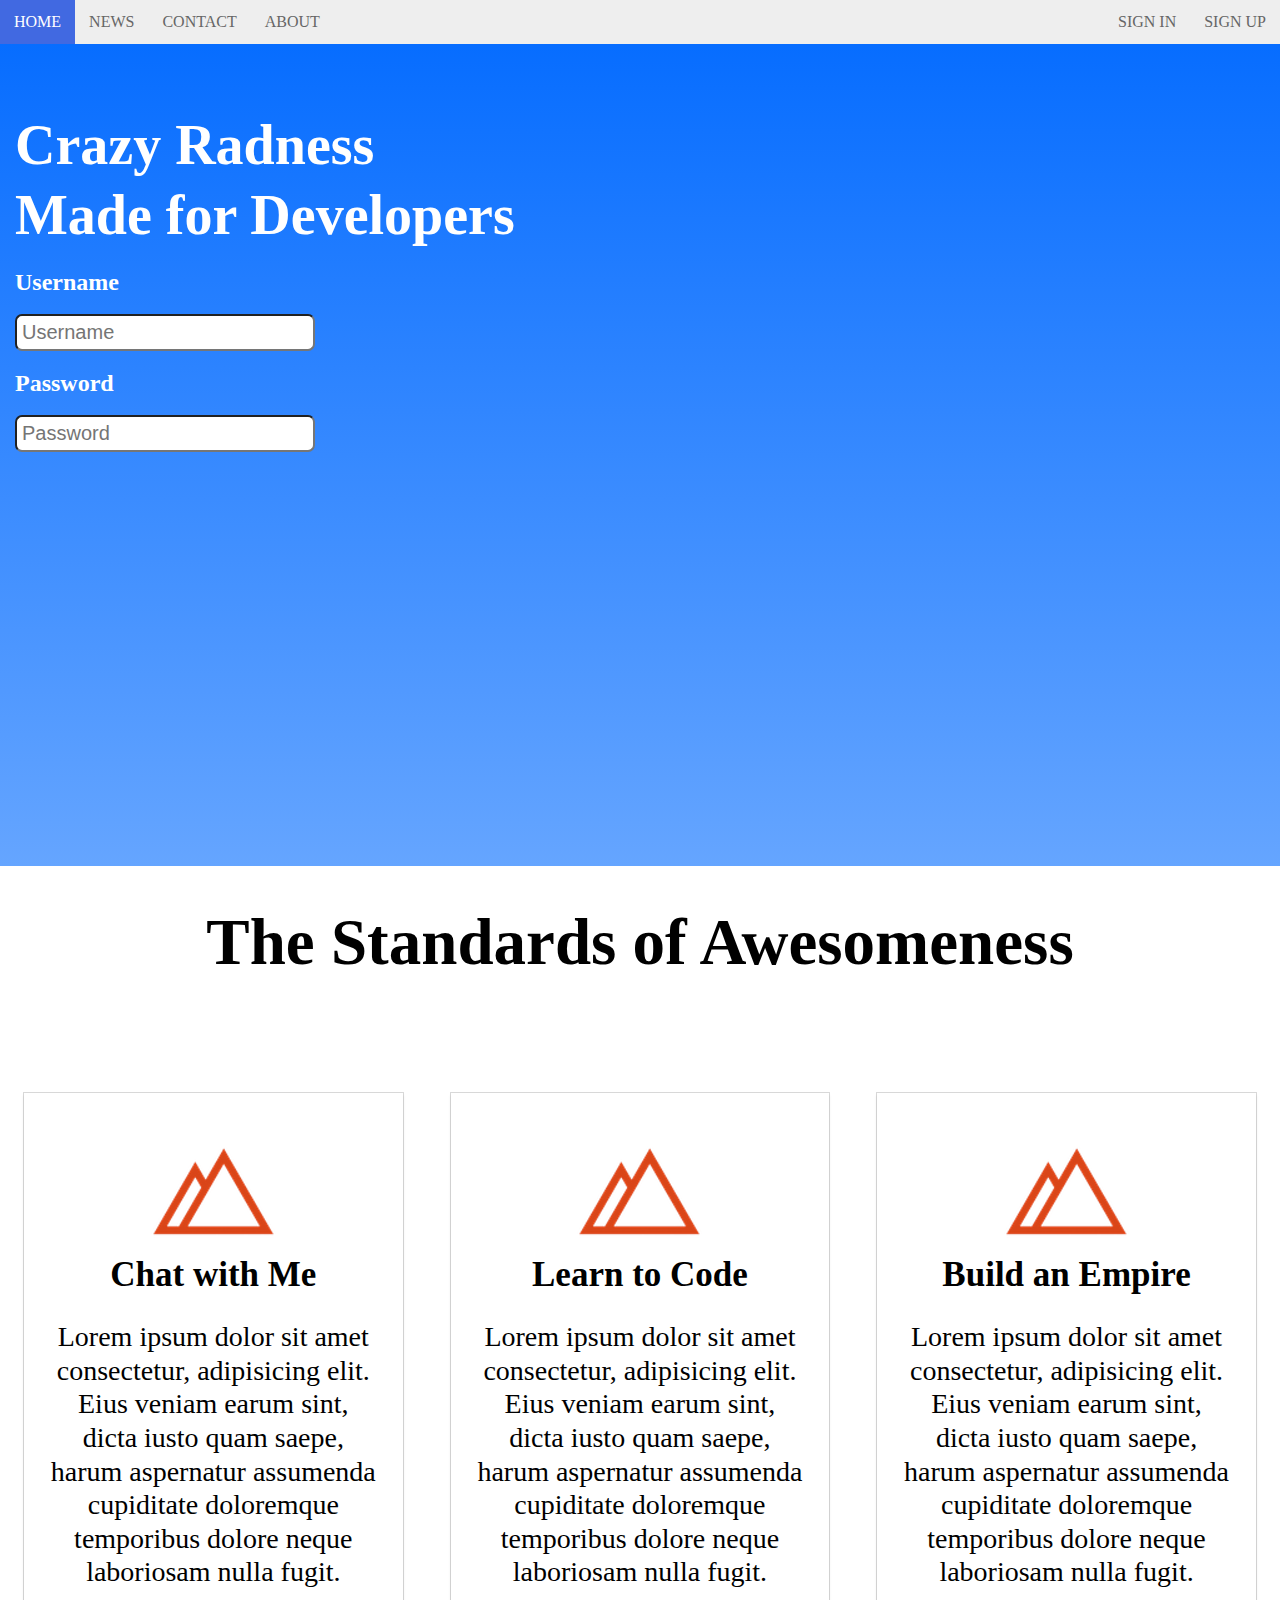
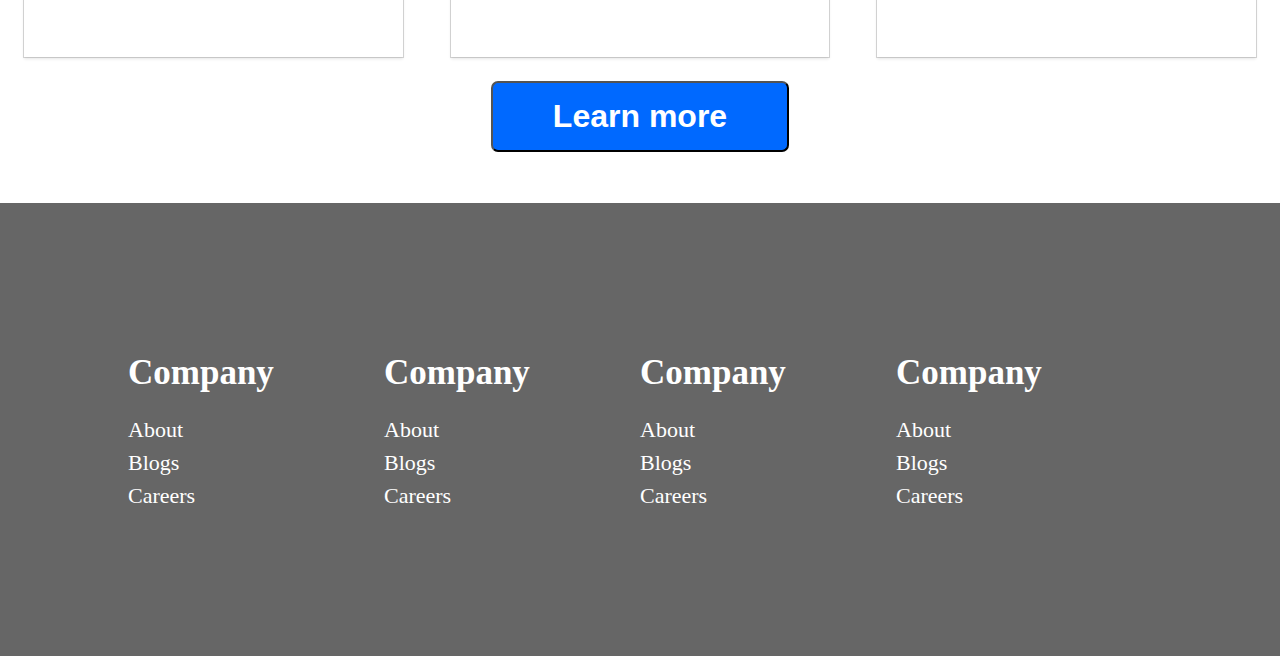
<file: Advanced CSS Training/index.html>
<!DOCTYPE html>
<html lang="en">
  <head>
    <title>My CSS Website</title>
    <link rel="stylesheet" href="styles.css" />
  </head>
  <body>
    <nav>
      <ul class="topnav" id="dropdownClick">
        <li><a href="#home">Home</a></li>
        <li><a href="#news">News</a></li>
        <li><a href="#contact">Contact</a></li>
        <li><a href="#about">About</a></li>
        <li class="topnav-right"><a href="#signup">Sign up</a></li>
        <li class="topnav-right"><a href="#signin">Sign in</a></li>
        <li class="dropdownIcon">
          <a href="javascript:void(0)" onclick="dropdownMenu()">&#9776;</a>
        </li>
      </ul>
    </nav>
  </body>
  <div class="container" id="section-1-gradient">
    <div class="row">
      <div class="col-6">
        <div class="leftSide-col">
          <h1 class="large">Crazy Radness</h1>
          <h1 class="large">Made for Developers</h1>
        </div>
        <form action="">
          <div class="leftSide-col">
            <h2>Username</h2>
            <input class="inputbox" name="username" type="text" placeholder="Username">
            <h2>Password</h2>
            <input class="inputbox" name="password" type="text" placeholder="Password">
          </div>
        </form>
      </div>
      <div class="col-6">
        <div class="rightSide-col">
          <div class="videoContainer">
            <iframe width="560" height="315" src="https://www.youtube.com/embed/fUXNRIRmo-c" frameborder="0" allow="accelerometer; autoplay; encrypted-media; gyroscope; picture-in-picture" allowfullscreen></iframe>
          </div>
        </div>
      </div>
    </div>
  </div>

  <header>
    <h1 class="section2Header">The Standards of Awesomeness</h1>
  </header>
  <div class="container">
    <div class="row">
      <div class="col-4">
        <div class="box">
          <div class="icon">
            <img src="original.png" alt="">
          </div>
          <label>Chat with Me</label>
          <p>Lorem ipsum dolor sit amet consectetur, adipisicing elit. Eius veniam earum sint, dicta iusto quam saepe, harum aspernatur assumenda cupiditate doloremque temporibus dolore neque laboriosam nulla fugit.
          </p>
        </div>
      </div>
      <div class="col-4">
        <div class="box">
          <div class="icon">
            <img src="original.png" alt="">
          </div>
          <label>Learn to Code</label>
          <p>Lorem ipsum dolor sit amet consectetur, adipisicing elit. Eius veniam earum sint, dicta iusto quam saepe, harum aspernatur assumenda cupiditate doloremque temporibus dolore neque laboriosam nulla fugit.
          </p>
        </div>
      </div>
      <div class="col-4">
        <div class="box">
          <div class="icon">
            <img src="original.png" alt="">
          </div>
          <label>Build an Empire</label>
          <p>Lorem ipsum dolor sit amet consectetur, adipisicing elit. Eius veniam earum sint, dicta iusto quam saepe, harum aspernatur assumenda cupiditate doloremque temporibus dolore neque laboriosam nulla fugit.
          </p>
        </div>
      </div>
    </div>
    <div class="row">
      <button class="learnMore">Learn more</button>
    </div>
  </div>


  <footer class="footsy">
    <div class="row">
      <div class="col-3">
        <h1>Company</h1>
        <ul>
          <li>About</li>
          <li>Blogs</li>
          <li>Careers</li>
        </ul>
      </div>
      <div class="col-3">
        <h1>Company</h1>
        <ul>
          <li>About</li>
          <li>Blogs</li>
          <li>Careers</li>
        </ul>
      </div>
      <div class="col-3">
        <h1>Company</h1>
        <ul>
          <li>About</li>
          <li>Blogs</li>
          <li>Careers</li>
        </ul>
      </div>
      <div class="col-3">
        <h1>Company</h1>
        <ul>
          <li>About</li>
          <li>Blogs</li>
          <li>Careers</li>
        </ul>
      </div>
    </div>
  </footer>






  <script>
    function dropdownMenu() {
      var x = document.getElementById("dropdownClick");
      if (x.className === "topnav") {
        x.className += " responsive";
        // change topnav to topnav.responsive
      } else {
        x.className === "topnav";
      }
    }
  </script>
</html>
</file>
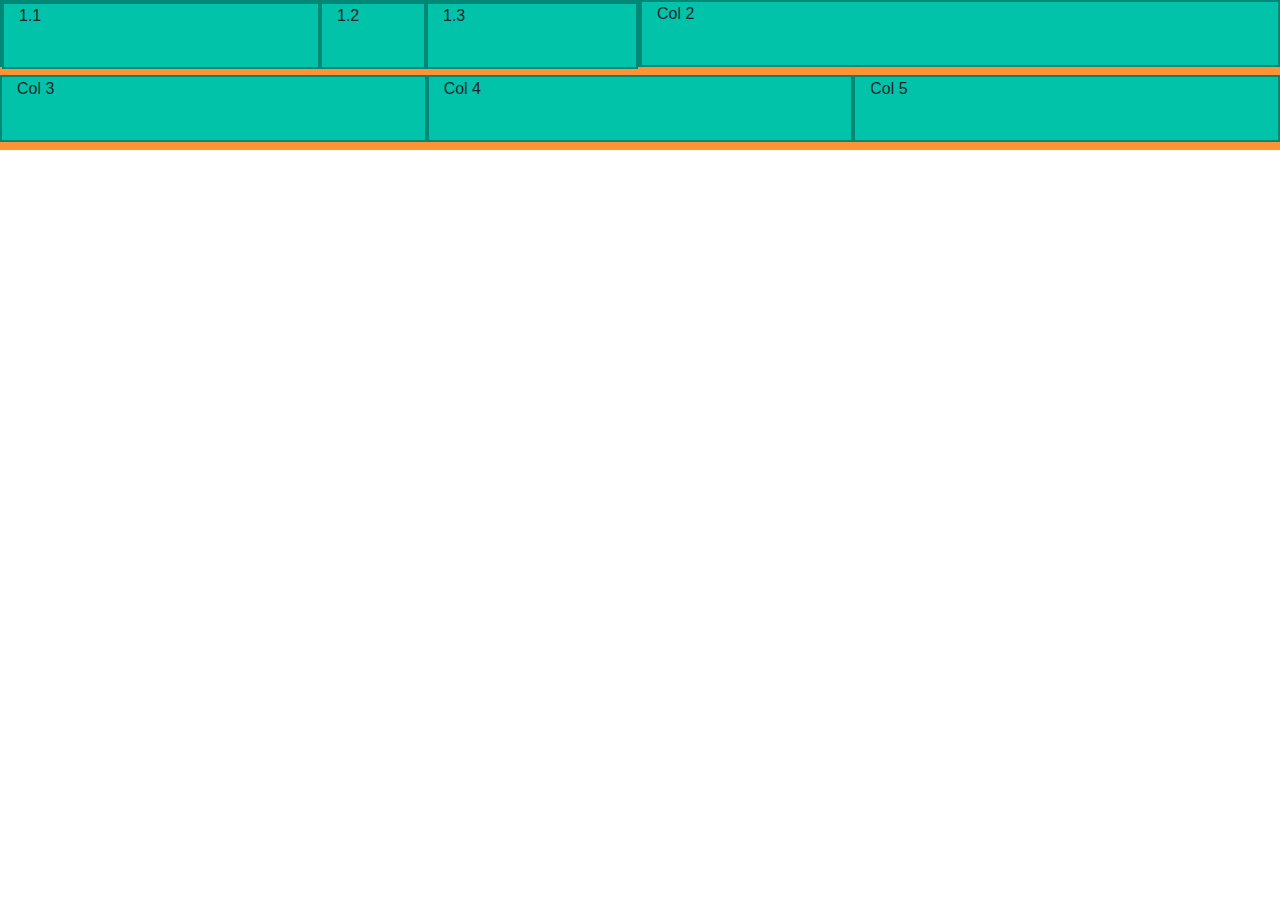
<file: Bootstrap4-Project/index.html>
<!doctype html>
<html lang="en">
  <head>
    <!-- Required meta tags -->
    <meta charset="utf-8">
    <meta name="viewport" content="width=device-width, initial-scale=1, shrink-to-fit=no">

    <!-- Bootstrap CSS -->
    <link rel="stylesheet" href="bootstrap-4.4.1-dist/css/bootstrap-grid.min.css">
    <link rel="stylesheet" href="bootstrap-4.4.1-dist/css/bootstrap.min.css">
    <link rel="stylesheet" href="style.css">

    <title>Hello, world!</title>
  </head>
  <body>
    <div class="container-fluid">
      <div class="row">
        <div class="col-6">
          <div class="row">
            <div class="col-6">1.1</div>
            <div class="col-2">1.2</div>
            <div class="col-4">1.3</div>
          </div>
        </div>
        <div class="col-6">Col 2</div>
      </div>
      <div class="row">
        <div class="col-sm-6 col-lg-4">Col 3</div>
        <div class="col-sm-6 col-lg-4">Col 4</div>
        <div class="col-sm-12 col-lg-4">Col 5</div>
      </div>
    </div>



    
    <script src="https://code.jquery.com/jquery-3.4.1.slim.min.js" integrity="sha384-J6qa4849blE2+poT4WnyKhv5vZF5SrPo0iEjwBvKU7imGFAV0wwj1yYfoRSJoZ+n" crossorigin="anonymous"></script>
    <script src="https://cdn.jsdelivr.net/npm/popper.js@1.16.0/dist/umd/popper.min.js" integrity="sha384-Q6E9RHvbIyZFJoft+2mJbHaEWldlvI9IOYy5n3zV9zzTtmI3UksdQRVvoxMfooAo" crossorigin="anonymous"></script>
    <script src="bootstrap-4.4.1-dist/js/bootstrap.min.js"></script>
  </body>
</html>
</file>
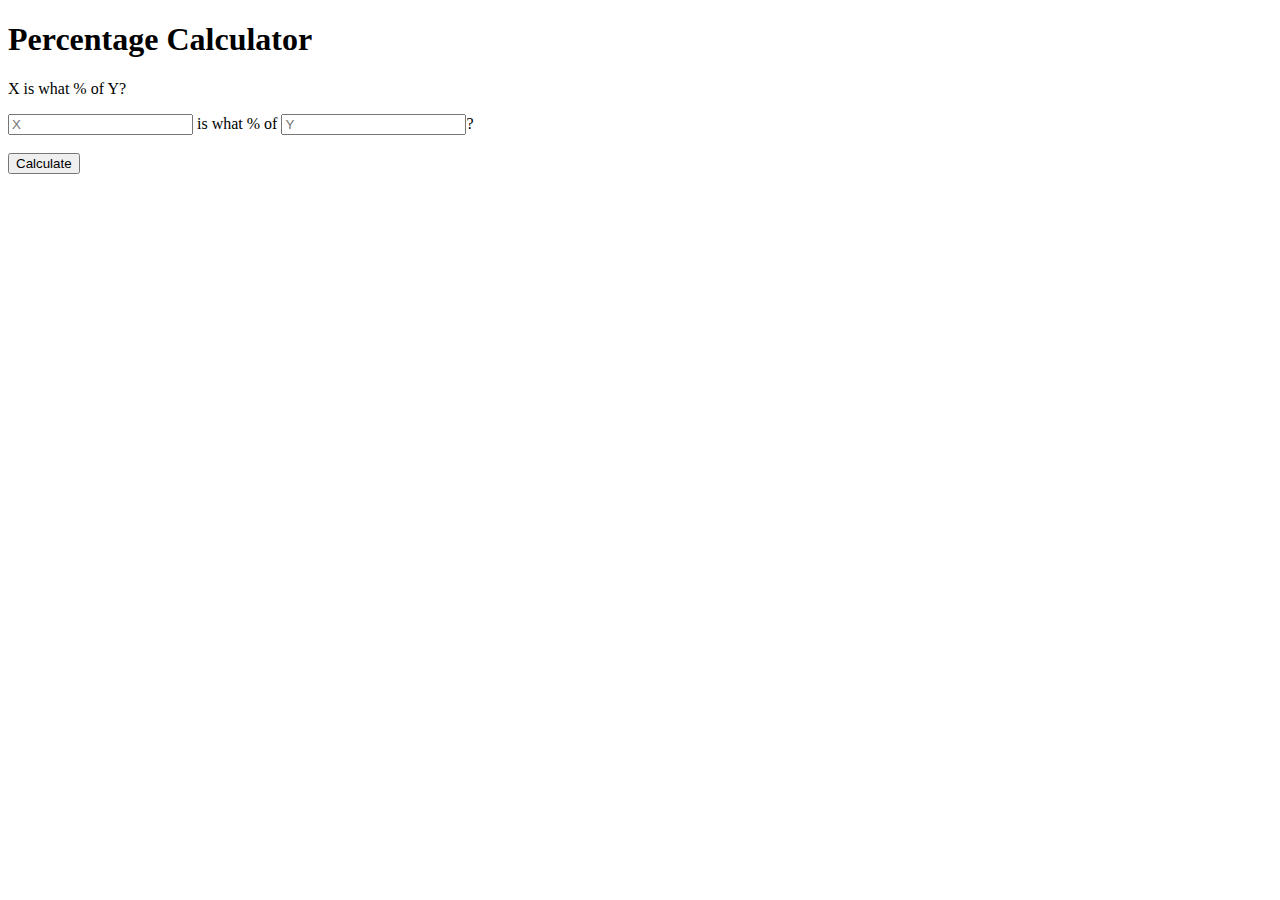
<file: Calculator/index.html>
<!DOCTYPE html>
<html lang="en">
<head>
    <meta charset="UTF-8">
    <meta name="viewport" content="width=device-width, initial-scale=1.0">
    <title>Percentage Calculator</title>
</head>
<body>
    <h1>Percentage Calculator</h1>
    <p>X is what % of Y?</p>
    <form id="xIsWhatPercentOfY">
        <input type="text" id="numField1" placeholder="X"> is what % of
        <input type="text" id="numField2" placeholder="Y">?<br><br>
        <input type="submit" value="Calculate">
    </form>
    <h3 id="resultField"></h3>
    <script type="text/javascript" src="calc.js"></script>
</body>
</html>
</file>
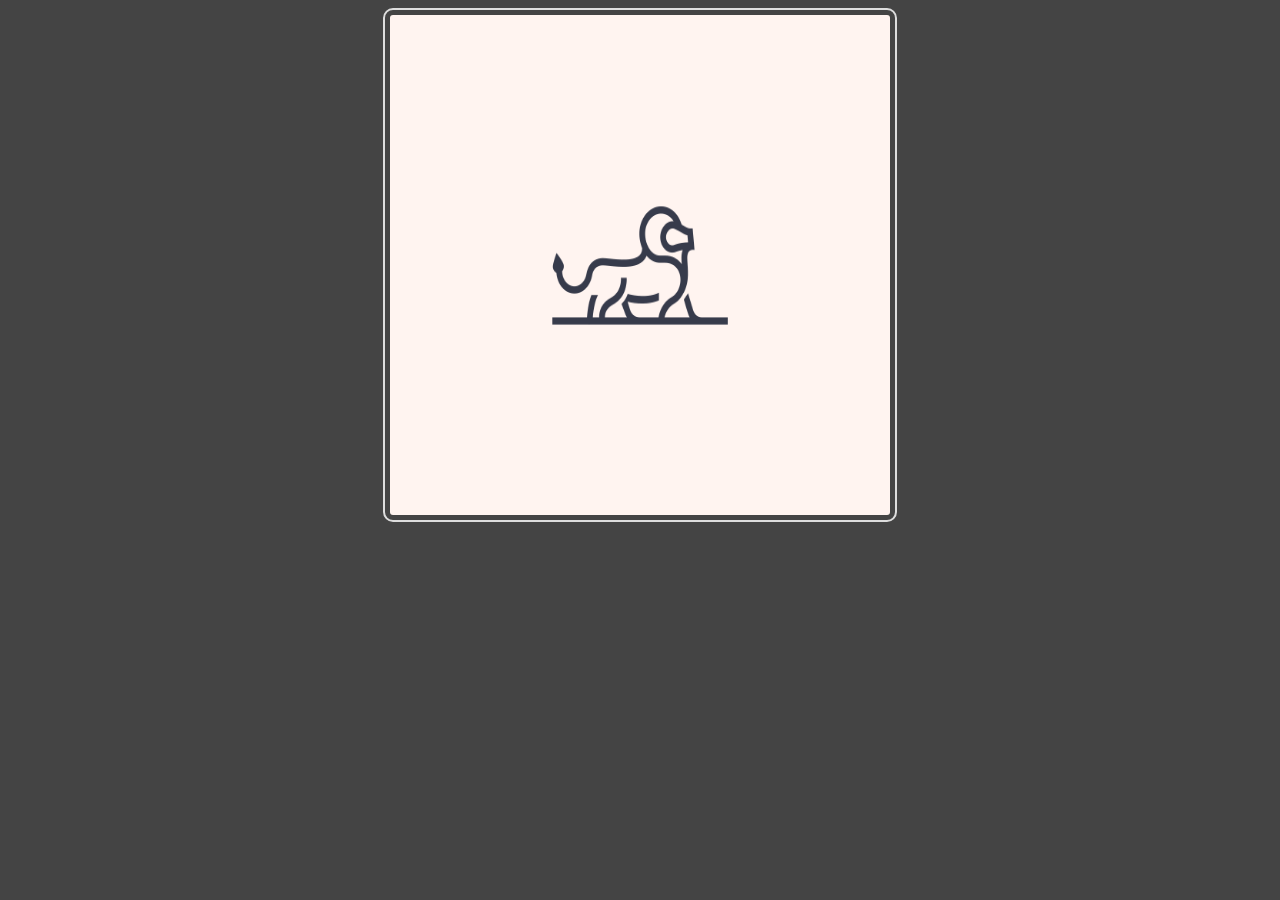
<file: Learning_CSS/index.html>
<!DOCTYPE html>
<html>
  <head>
    <meta charset="utf-8" />
    <title>Learn CSS</title>
    <link
      href="https://fonts.googleapis.com/css2?family=Baloo+Tamma+2:wght@800&family=Comic+Neue:wght@700&family=Manrope&display=swap"
      rel="stylesheet"
    />
    <link rel="stylesheet" href="style.css" />
  </head>
  <body>
    <div class="container">
      <!-- <h1>H1 - You are the CSS to my HTML</h1>
      <h2>H2 - Anyone one skate out there?</h2>
      <h3>H3 - I wish Redbull gave me wings</h3> -->
      <div>
        <img src="lion.png" class="borderImg" />
      </div>
      <!-- <ul>
        <li>I love to skate</li>
        <li>My favorite skate tricks</li>
        <ol>
          <li>360 Flips</li>
          <li>Backside Nose Blunts</li>
        </ol>
        <li>Skate till you can't walk</li>
      </ul> -->
    </div>
    <!-- <h1>H1 - I should build a tre swing</h1>
    <h2>H2 - I hope the rope doesn't break.</h2>
    <div class="formatting">
      <div><b>I am so BOLD</b></div>
      <div><i>I am leaning over...</i></div>
      <div><em>I am so EMPHASIZED...</em></div>
      <div><strong>I am so STRONG</strong></div>
      <div><del>Please don't delete me</del></div>
      <div><mark>MARK MY WORDS....</mark></div>
    </div>
    <a href="#">Click Me Now</a> -->
  </body>
</html>
</file>
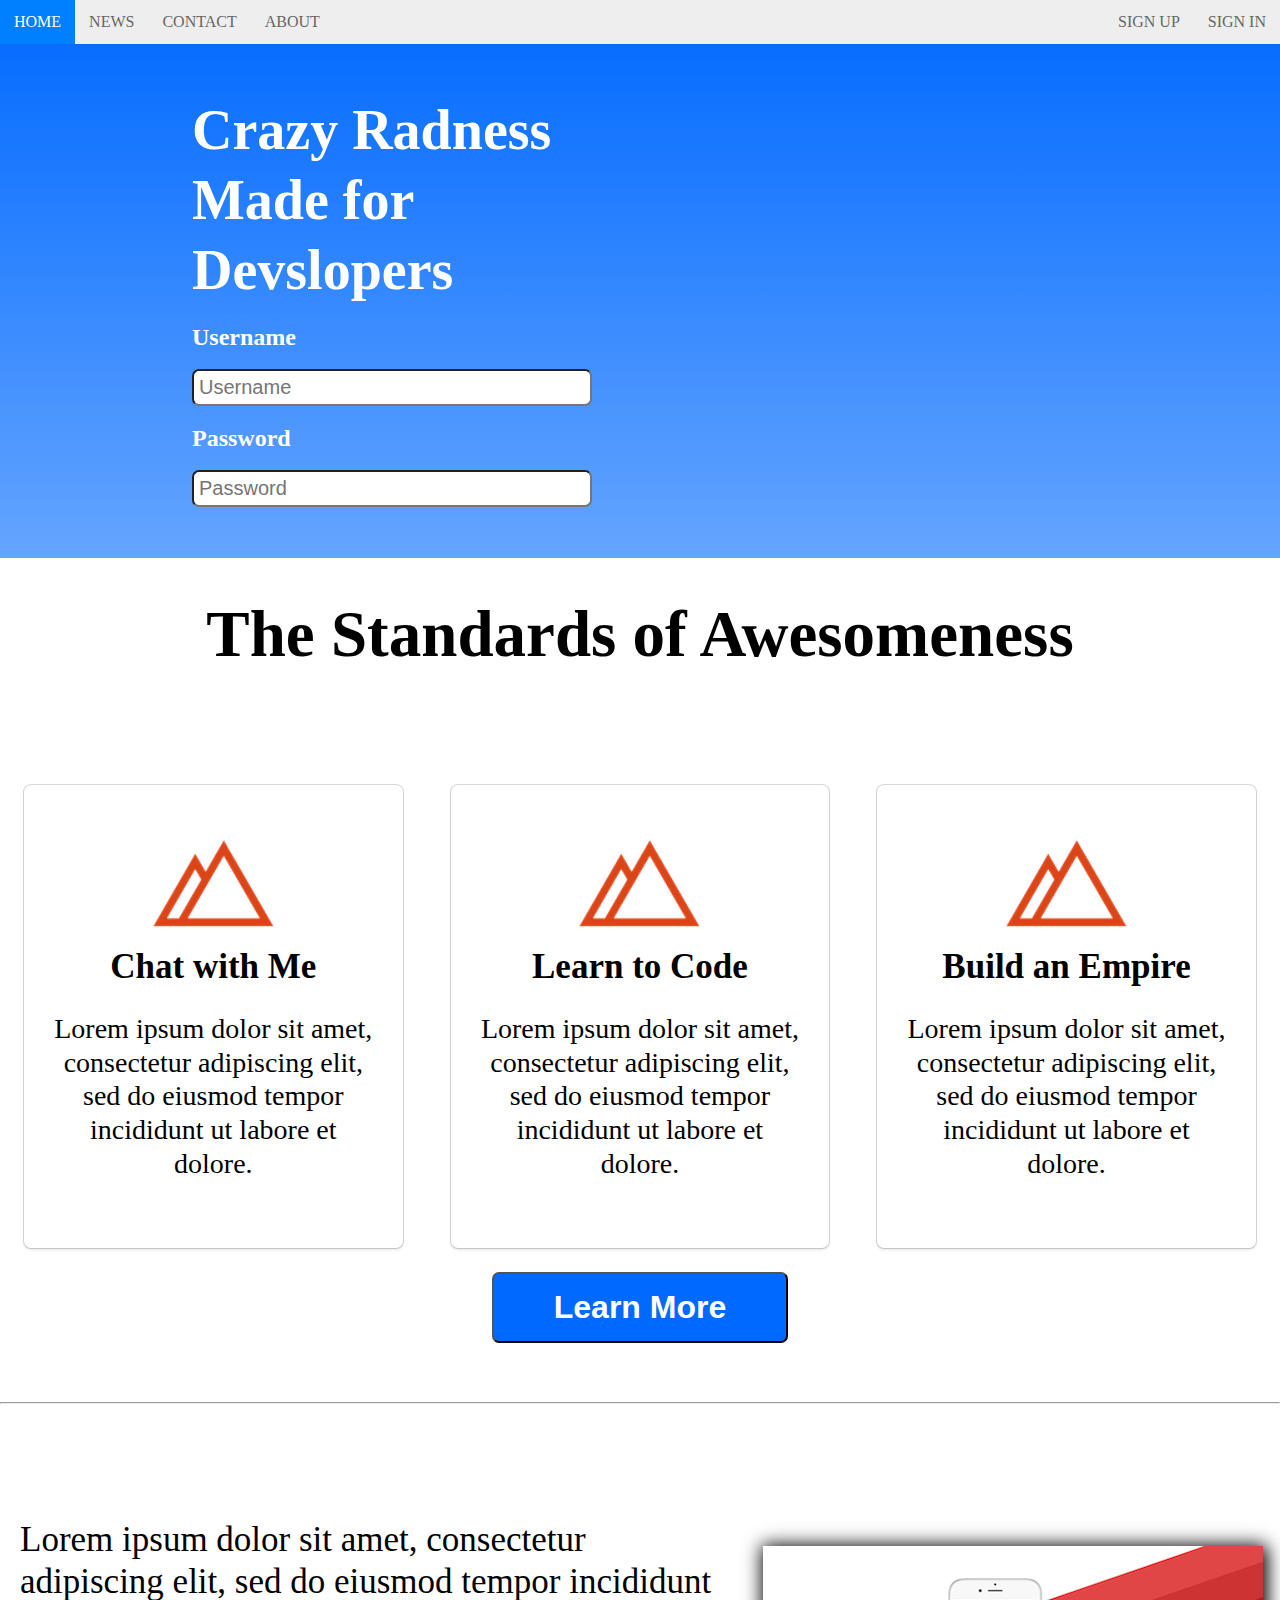
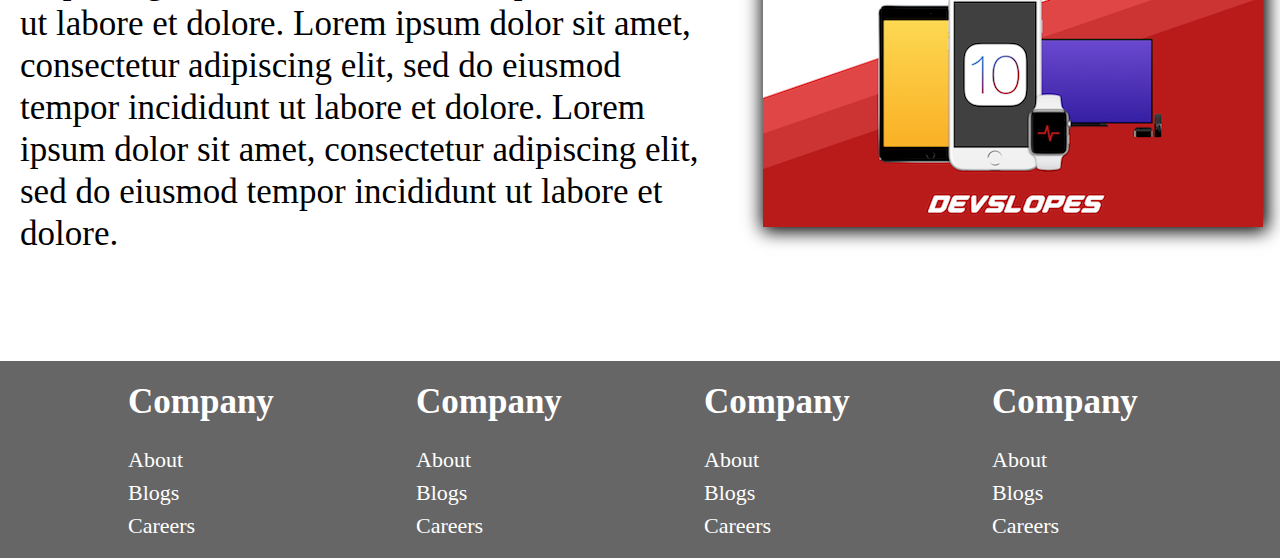
<file: MyCssWebsite/index.html>
<!DOCTYPE html>
<html lang="en">

<head>
  <title>My CSS Website</title>
  <link rel="stylesheet" href="styles.css">
</head>

<body>
  <nav>
    <ul class="topnav" id="dropdownClick">
      <li><a class="active" href="#home">Home</a></li>
      <li><a href="#news">News</a></li>
      <li><a href="#contact">Contact</a></li>
      <li><a href="#about">About</a></li>
      <li class="topnav-right"><a href="#signup">Sign In</a></li>
      <li class="topnav-right"><a href="#signup">Sign Up</a></li>
      <li class="dropdownIcon"><a href="javascript:void(0);" onclick="dropdownMenu()">&#9776;</a></li>
    </ul>
  </nav>

  <div class="container" id="section-1-gradient">
    <div class="row">
      <div class="col-6">
        <div class="leftSide-col">
          <h1 class="large">Crazy Radness</h1>
          <h1 class="large">Made for Devslopers</h1>
        </div>
        <form>
          <div class="leftSide-col">
            <h2>Username</h2>
            <input class="inputbox" name="username" type="text" placeholder="Username">
            <h2>Password</h2>
            <input class="inputbox" name="password" type="text" placeholder="Password">
          </div>
        </form>
      </div>
      <div class="col-6">
        <div class="rightSide-col">
          <div class="videoContainer">
            <iframe width="560" height="315" src="https://www.youtube.com/embed/rYeSA1vgIUE?list=PLpZBns8dFbgxSG5U953qZHQ7Q0DHdM8dm" frameborder="0" allowfullscreen></iframe>
          </div>
        </div>
      </div>
    </div>
  </div>

  <header>
    <h1 class="section2Header">The Standards of Awesomeness</h1>
  </header>
  <div class="container">
    <div class="row">
      <div class="col-4">
        <div class="box">
          <div class="icon">
            <img src="devIcon.png">
          </div>
          <label>Chat with Me</label>
          <p>Lorem ipsum dolor sit amet, consectetur adipiscing elit, sed do eiusmod tempor incididunt ut labore et dolore.</p>
        </div>
      </div>
      <div class="col-4">
        <div class="box">
          <div class="icon">
            <img src="devIcon.png">
          </div>
          <label>Learn to Code</label>
          <p>Lorem ipsum dolor sit amet, consectetur adipiscing elit, sed do eiusmod tempor incididunt ut labore et dolore.</p>
        </div>
      </div>
      <div class="col-4">
        <div class="box">
          <div class="icon">
            <img src="devIcon.png">
          </div>
          <label>Build an Empire</label>
          <p>Lorem ipsum dolor sit amet, consectetur adipiscing elit, sed do eiusmod tempor incididunt ut labore et dolore.</p>
        </div>
      </div>
    </div>
    <div class="row">
      <div class="col-12">
        <button class="learnMore">Learn More</button>
      </div>
    </div>
  </div>
  <hr>
  <div class="container">
    <div class="row">
      <div class="col-7">
        <article>
          <p>Lorem ipsum dolor sit amet, consectetur adipiscing elit, sed do eiusmod tempor incididunt ut labore et dolore. Lorem ipsum dolor sit amet, consectetur adipiscing elit, sed do eiusmod tempor incididunt ut labore et dolore. Lorem ipsum dolor sit amet, consectetur adipiscing elit, sed do eiusmod tempor incididunt ut labore et dolore.</p>
        </article>
      </div>
      <div class="col-5">
        <div class="slopeIcon">
          <img src="iOS_Slope.png">
        </div>
      </div>
    </div>
  </div>
  
  <footer class="footsy">
    <div class="row">
      <div class="col-3 mobileStack">
        <h1>Company</h1>
        <ul>
          <li>About</li>
          <li>Blogs</li>
          <li>Careers</li>
        </ul>
      </div>
      <div class="col-3 mobileStack">
        <h1>Company</h1>
        <ul>
          <li>About</li>
          <li>Blogs</li>
          <li>Careers</li>
        </ul>
      </div>
      <div class="col-3 mobileStack">
        <h1>Company</h1>
        <ul>
          <li>About</li>
          <li>Blogs</li>
          <li>Careers</li>
        </ul>
      </div>
      <div class="col-3 mobileStack">
        <h1>Company</h1>
        <ul>
          <li>About</li>
          <li>Blogs</li>
          <li>Careers</li>
        </ul>
      </div>
    </div>
  </footer>


  
  
  <script>
    function dropdownMenu() {
      var x = document.getElementById("dropdownClick");
      if (x.className === "topnav") {
        x.className += " responsive";
        /*change topnav to topnav.responsive*/
      } else {
        x.className = "topnav";
      }
    }
  </script>

</body>

</html>
</file>
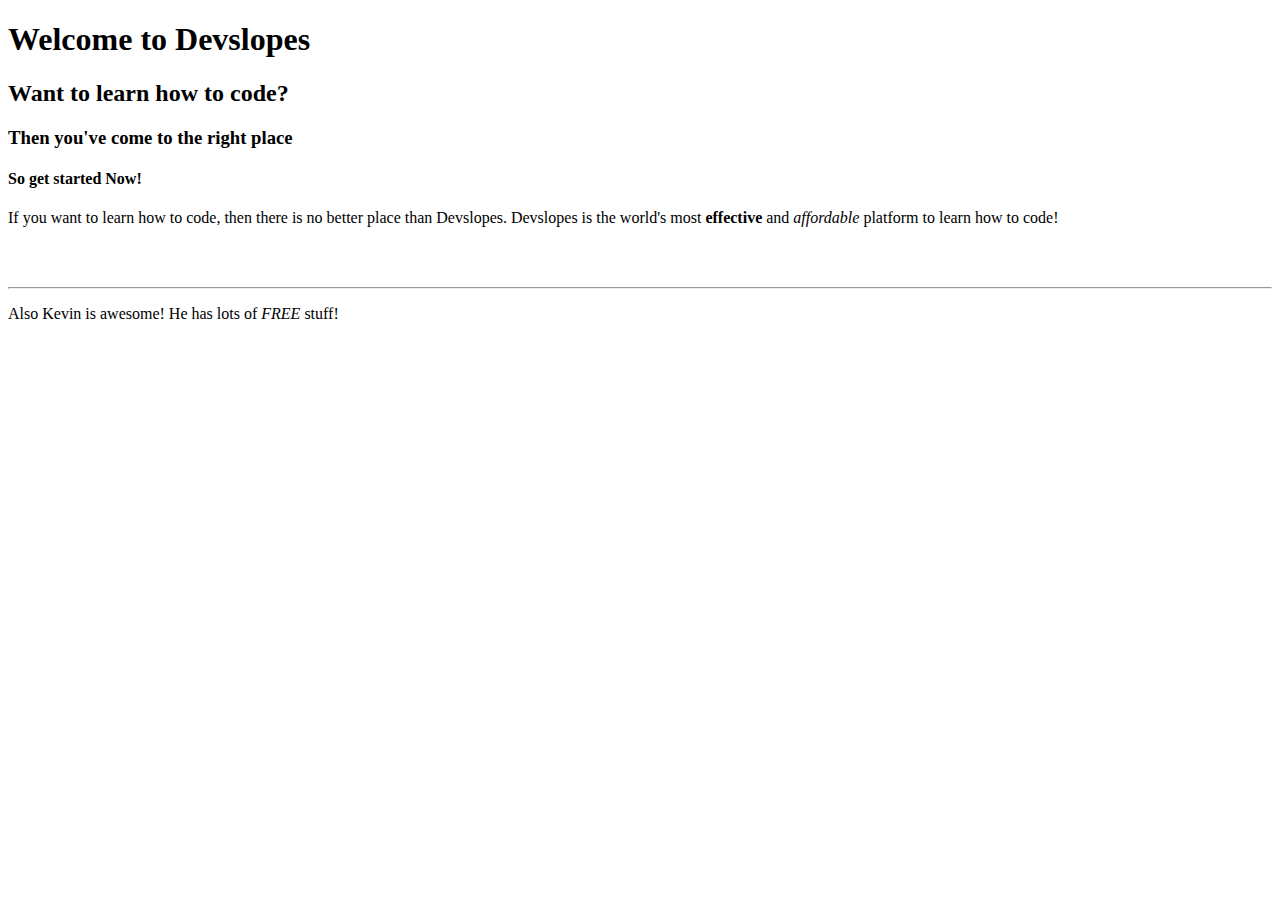
<file: hello.html>
<!DOCTYPE html>
<html>
  <head>
    <title>Hello, Developer Kevin Apostol</title>
  </head>
  <body>
    <h1>Welcome to Devslopes</h1>
    <h2>Want to learn how to code?</h2>
    <h3>Then you've come to the right place</h3>
    <h4>So get started Now!</h4>
    <p>
      If you want to learn how to code, then there is no better place than
      Devslopes. Devslopes is the world's most <b>effective</b> and
      <i>affordable</i>
      platform to learn how to code!
    </p>
    <br /><br />
    <hr />
    <p>Also Kevin is awesome! He has lots of <em>FREE</em> stuff!</p>
  </body>
</html>
</file>
<file: Advanced CSS Training/styles.css>
/* ######## Defaults ########## */
nav,
header,
footer {
  display: block;
}

body {
  line-height: 1;
  margin: 0;
}

label {
  font-size: 35px;
  font-weight: 600;
}

p {
  font-size: 28px;
  line-height: 1.2;
}

footer.footsy {
  background-color: #666;
  padding: 10%;
}

footer.footsy h1 {
  color: #fff;
  font-size: 35px;

}

footer.footsy ul {
  list-style: none;
  text-align: left;
  padding-left: 0;
}

footer.footsy ul li {
  color: #fff;
  font-size: 22px;
  line-height: 1.5;
}
/* ###### Nav bar ########### */
nav {
  width: 100%;
  margin: 0;
}

nav ul {
  background-color: #eeeeee;
  overflow: hidden;
  margin: 0;
  padding: 0;
}

ul.topnav li {
  list-style: none;
  float: left;
}

ul.topnav li.topnav-right {
  list-style: none;
  float: right;
}

ul.topnav li a {
  display: block;
  text-decoration: none;
  min-height: 16px;
  text-align: center;
  padding: 14px;
  text-transform: uppercase;
  color: #666;
}

ul.topnav li a:hover {
  background-color: royalblue;
  color: white;
}

ul.topnav li.dropdownIcon {
  display: none;
}

.container {
  width: 100%;
  margin: auto;
  padding-top: 4%;
  padding-bottom: 4%;
  
}

.row {
  width: 100%;
  display: flex;
  flex-wrap: wrap;
  align-items: center;
}

.row::after {
  display: table;
  clear: both;
  content: "";
}

.col-1 {width: 8.33%;}
.col-2 {width: 16.66%;}
.col-3 {width: 25%;}
.col-4 {width: 33.33%;}
.col-5 {width: 41.66%;}
.col-6 {width: 50%;}
.col-7 {width: 58.33%;}
.col-8 {width: 66.66%;}
.col-9 {width: 75%;}
.col-10 {width: 83.33%;}
.col-11 {width: 91.66%;}
.col-12 {width: 100%;}

* {
  box-sizing: border-box;
}

/* ########### Custom Styles ######### */

#section-1-gradient {
  background: linear-gradient(#076dff, #65a5ff);
}

div.box {
  text-align: center;
  margin: 24px;
  padding: 36px 24px 40px 24px;
  background-color: #fff;
  box-shadow: 0 0 0 1px rgba(0, 0, 0, .15),
  0 2px 3px 0 rgba(0, 0, 0, .1);
}

button {
  font-size: 32px;
  font-weight: 700;
  color: #fff;
  background-color: #0069ff;
  padding: 15px 60px;
  display: block;
  text-align: center;
  margin: 5px;
  border-radius: 7px;
}

button.learnMore {
  display: block;
  margin: auto;
}

div.icon {
  width: 100%;
}

.leftSide-col {
  margin-left: 30%;
}

.rightSide-col {
  margin-left: 15%;
}

h1.large {
  color: #fff;
  font-size: 56px;
  margin: 0;
  line-height: 70px;
}

h1.section2Header {
  font-size: 65px;
  text-align: center;
}

form h2 {
  color: #fff;
}

input[type="text"] {
  font-size: 20px;
  width: 400px;
  min-width: 100px;
  padding: 5px;
  border-radius: 7px;
}
/* ######### Mobile ############## */
@media screen and (max-width: 680px) {
  ul.topnav li:not(:nth-child(1)) {
    display: none;
  }

  ul.topnav li.dropdownIcon {
    display: block;
    float: right;
  }

  ul.topnav.responsive li.dropdownIcon {
    position: absolute;
    top: 0;
    right: 0;
  }

  ul.topnav.responsive {
    position: relative;
  }

  ul.topnav.responsive li {
    display: inline;
    float: none;
  }

  ul.topnav.responsive li a {
    display: block;
    text-align: left;
  }
}

.col-6 {
  width: 100%;
  margin: 0;
}

div.leftSide-col,
div.rightSide-col {
  margin: 15px;
}

input[type="text"] {
  width: 300px;
}

.videoContainer iframe{
  position: relative;
  width: 100%;
  margin: 0;
  overflow: hidden;
}
</file>
<file: Bootstrap4-Project/style.css>
.container-fluid {
    background-color: #6c2eb9;
    height: 5rem;
}

.row {
    background-color: #FF9232;
    height: 4.7rem;
}

[class*="col-"] {
    background-color: #00c3aa;
    height: 4.2rem;
    border: 2px solid rgba(0, 0, 0, 0.3);
}
</file>
<file: Learning_CSS/style.css>
body {
  /* background-image: url(zebra.jpeg);
  background-repeat: no-repeat;
  background-size: cover; */
  background-color: #444;
  /* text-align: center; */
}

h1 {
  color: #ffffff;
  line-height: 2rem;
  font-family: "Baloo Tamma 2";
}

h2 {
  color: #ffffff;
  line-height: 2rem;
  font-family: "Comic Neue";
}

h3 {
  color: #ffffff;
  line-height: 2rem;
  font-family: "Manrope";
}

img {
  /* max-width: 100%; */
  height: auto;
  padding: 5px;
  opacity: 1;
  display: block;
  margin: auto;
}

.borderImg {
  border-radius: 10px;
  width: 500px;
  height: 500px;
  border: 2px solid #ddd;
  padding: 5px;
}

ul li {
  color: white;
  font-size: 20px;
}

ul > li {
  color: yellow;
}

.formatting {
  font-size: 25px;
  line-height: 2em;
  color: white;
}
a {
  text-decoration: none;
  font-size: 20px;
  color: yellow;
  word-spacing: 10px;
  text-transform: uppercase;
}
</file>
<file: MyCssWebsite/styles.css>
/*########### Defaults ###########*/

nav,
header,
footer {
  display: block;
}

body {
  line-height: 1;
  margin: 0;
}

label {
  font-size: 35px;
  font-weight: 600;
}

p {
  font-size: 28px;
  line-height: 1.2;
}

article p {
  font-size: 35px;
  padding: 20px;
}

.container {
  width: 100%;
  margin: auto;
  padding-top: 4%;
  padding-bottom: 4%;
}

.row {
  display: flex;
  width: 100%;
  flex-wrap: wrap;
  align-items: center;
}

.row::after {
  display: table;
  clear: both;
  content: "";
}

.col-1 {width: 8.33%;}
.col-2 {width: 16.66%;}
.col-3 {width: 25%;}
.col-4 {width: 33.33%;}
.col-5 {width: 41.66%;}
.col-6 {width: 50%;}
.col-7 {width: 58.33%;}
.col-8 {width: 66.66%;}
.col-9 {width: 75%;}
.col-10 {width: 83.33%;}
.col-11 {width: 91.66%;}
.col-12 {width: 100%;}

* {
  box-sizing: border-box;
}

/*############### Nav bar ############*/

nav {
  width: 100%;
  margin: 0;
}

nav ul {
  background-color: #eee;
  overflow: hidden;
  margin: 0;
  padding: 0;
}

ul.topnav li {
  list-style: none;
  float: left;
}

ul.topnav li.topnav-right {
  float: right;
}

ul.topnav li a {
  display: block;
  text-decoration: none;
  min-height: 16px;
  text-align: center;
  padding: 14px;
  text-transform: uppercase;
  color: #666;
}

ul.topnav li a:hover {
  background-color: #0080ff;
  color: #fff;
}

ul.topnav li.dropdownIcon {
  display: none;
}

/*##### Custom styles #########*/

#section-1-gradient {
  background: #076DFF; /* For browsers that do not support gradients */
    background: -webkit-linear-gradient(#076DFF, #65a5ff); /* For Safari 5.1 to 6.0 */
    background: -o-linear-gradient(#076DFF, #65a5ff); /* For Opera 11.1 to 12.0 */
    background: -moz-linear-gradient(#076DFF, #65a5ff); /* For Firefox 3.6 to 15 */
    background: linear-gradient(#076DFF, #65a5ff); /* Standard syntax */
}


div.box {
  text-align: center;
  margin: 24px;
  padding: 36px 24px 40px 24px;
  border-radius: 7px;
  background-color: #fff;
  box-shadow: 0 0 0 1px rgba(0,0,0,.15),
    0 2px 3px 0 rgba(0,0,0,.1);
}

div.slopeIcon img {
  display: block;
  margin: auto;
  box-shadow: -2px/*H*/ -2px/*V*/ 20px/*B*/ 2px/*S*/ rgba(0/*Sh*/,0/*BG*/, 0/*BX*/,.15/*Op*/ ), 2px 2px 17px 2px rgba(0,0,0,1);
}

button {
  font-size: 32px;
  font-weight: 700;
  color: #fff;
  background-color: #0069ff;
  padding: 15px 60px;
  display: block;
  text-align: center;
  margin: 5px;
  border-radius: 7px;
}

button.learnMore {
  display: block;
  margin: auto;
}
  

div.leftSide-col {
  margin-left: 30%;
}

div.rightSide-col {
  margin-left: 15%;
}

h1.large {
  color: #fff;
  font-size: 56px;
  margin: 0;
  line-height: 70px;
}

h1.section2Header {
  font-size: 65px;
  text-align: center;
}


form h2 {
  color: #fff;
}

input[type="text"]{
  font-size: 20px;
  width: 400px;
  min-width: 100px;
  padding: 5px;
  border-radius: 7px;
}

footer.footsy {
  background-color: #666;
  padding-left: 10%;
}

footer.footsy h1 {
  color: #fff;
  font-size: 35px;
}

footer.footsy ul {
  list-style: none;
  text-align: left;
  padding-left: 0;
}

footer.footsy ul li {
  color: #fff;
  font-size: 22px;
  line-height: 1.5;
}

/*######### Mobile ###########*/

@media screen and (max-width: 680px) {
  ul.topnav li:not(:nth-child(1)) {
    display: none;
  }
  
  ul.topnav li.dropdownIcon {
    display: block;
    float: right;
  }
  
  ul.topnav.responsive li.dropdownIcon {
    position: absolute;
    top: 0;
    right: 0;
  }
  
  ul.topnav.responsive {
    position: relative;
  }
  
  ul.topnav.responsive li {
    display: inline;
    float: none; 
  }
  
  ul.topnav.responsive li a {
    display: block;
    text-align: left;
  }
  
  h1.section2Header {
  font-size: 50px;
}
  article p {
    font-size: 25px;
  }
  
  .col-7,
  .col-6,
  .col-5,
  .col-4 {
    width: 100%;
    margin: 0;
  }
  
  div.mobileStack {
    width: 50%;
    display: block;
  }
  
  div.box {
    padding: 5px;
    display: block;
  }
  
  div.slopeIcon {
    margin: 10px;
  }
  
  div.slopeIcon img {
    width: 100%;
  }
  
  div.leftSide-col,
  div.rightSide-col {
    margin: 15px;
  }
  
  input[type="text"] {
    width: 350px;
  }
  
  .videoContainer iframe {
    position: relative;
    width: 100%;
    margin: 0;
    overflow: hidden;
  }
    
}
</file>
